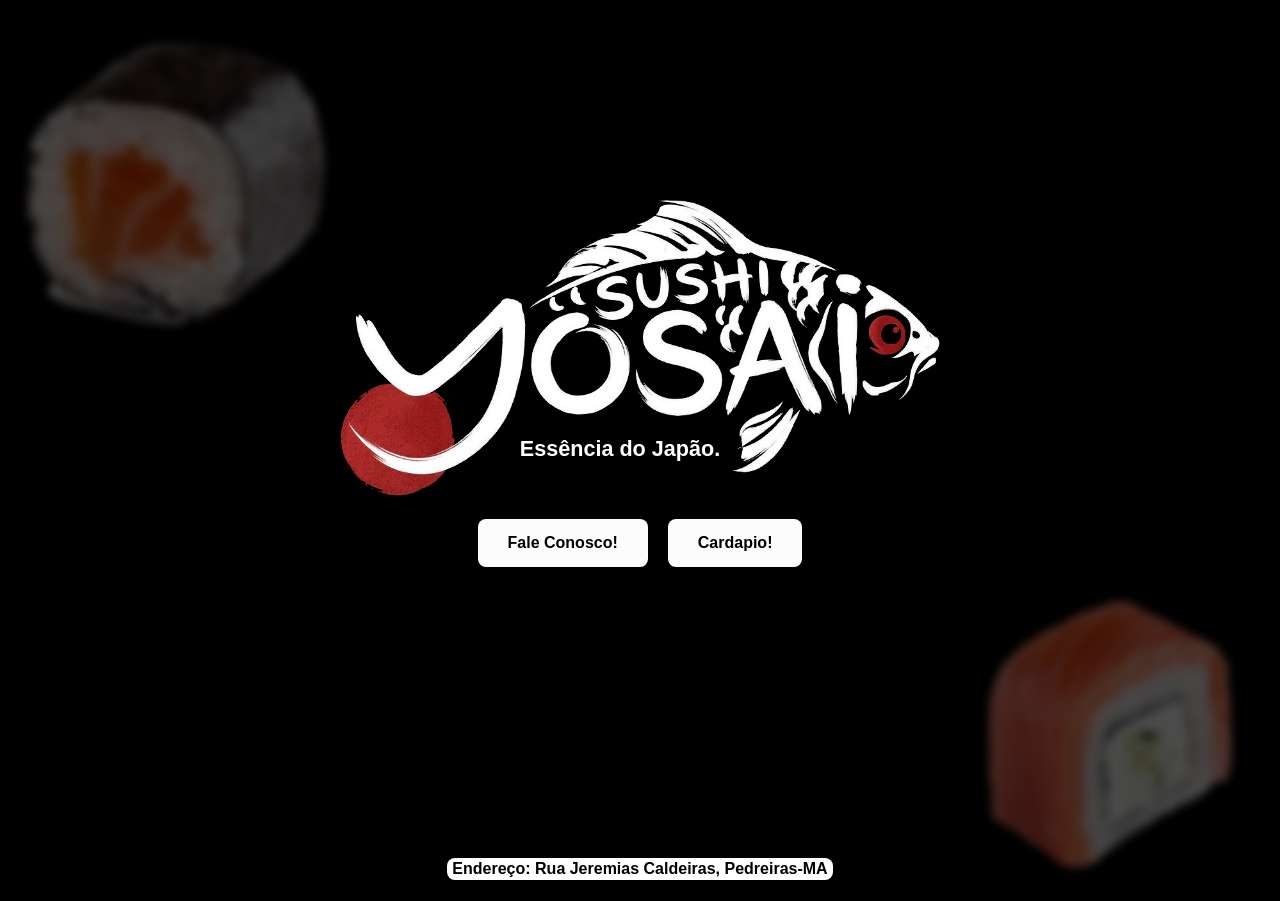
<file: index.html>
<!DOCTYPE html>
<html lang="pt-br">
<head>
    <meta charset="UTF-8">
    <meta name="viewport" content="width=device-width, initial-scale=1.0">
    <title>Yosai Sushi</title>
</head>
    <link href="estilos/style.css" rel="stylesheet" />
    <link rel="preconnect" href="https://fonts.googleapis.com">
<body>
<div class="container-home">
    <img class="logo-Yosai" src="imagens/Logo-Yosai-Sushi-Detalhe-Vermelho-Sem-Fundo.png" alt="Logo Yosai Sushi">
    <h1 class="titulo-embaixo-logo">Essência do Japão.<h1> <!--Sub Título da pagina-->

    <div class="area-acoes">
        <div class="botoes">
    <a href="https://api.whatsapp.com/send?phone=5599981213196&text=Ol%C3%A1%2C%20gostaria%20de%20fazer%20um%20pedido!" class="botao">Fale Conosco!</a>
    <a href="cardapio.html" class="botao">Cardapio!</a>
        </div>
    </div>
    <img class="sushi-background1" src="imagens/sushi-background-1.png" alt="">
    <img class="sushi-background2" src="imagens/sushi-background-2.png" alt="">

    <!--Rodape da pagina-->
    <dialog id="mapa"><iframe src="https://www.google.com/maps/embed?pb=!1m18!1m12!1m3!1d994.2833382949955!2d-44.60004444053081!3d-4.57004919257672!2m3!1f0!2f0!3f0!3m2!1i1024!2i768!4f13.1!3m3!1m2!1s0x78a27631acf9f63%3A0x79e00fd17cfb3590!2sR.%20Jeremias%20Caldeiras%2C%20Pedreiras%20-%20MA%2C%2065725-000!5e0!3m2!1spt-BR!2sbr!4v1794612752862!5m2!1spt-BR!2sbr" loading="lazy" referrerpolicy="no-referrer-when-downgrade" width="450" height="300"> </iframe> <button class="botao-mapa-fechar" id="fecharMapa">Fechar</button></dialog><button class="botao-rodape" id="abrirMapa">Endereço: Rua Jeremias Caldeiras, Pedreiras-MA</button>
</div>
<script src="script.js"></script>
</body>
</html>
</file>
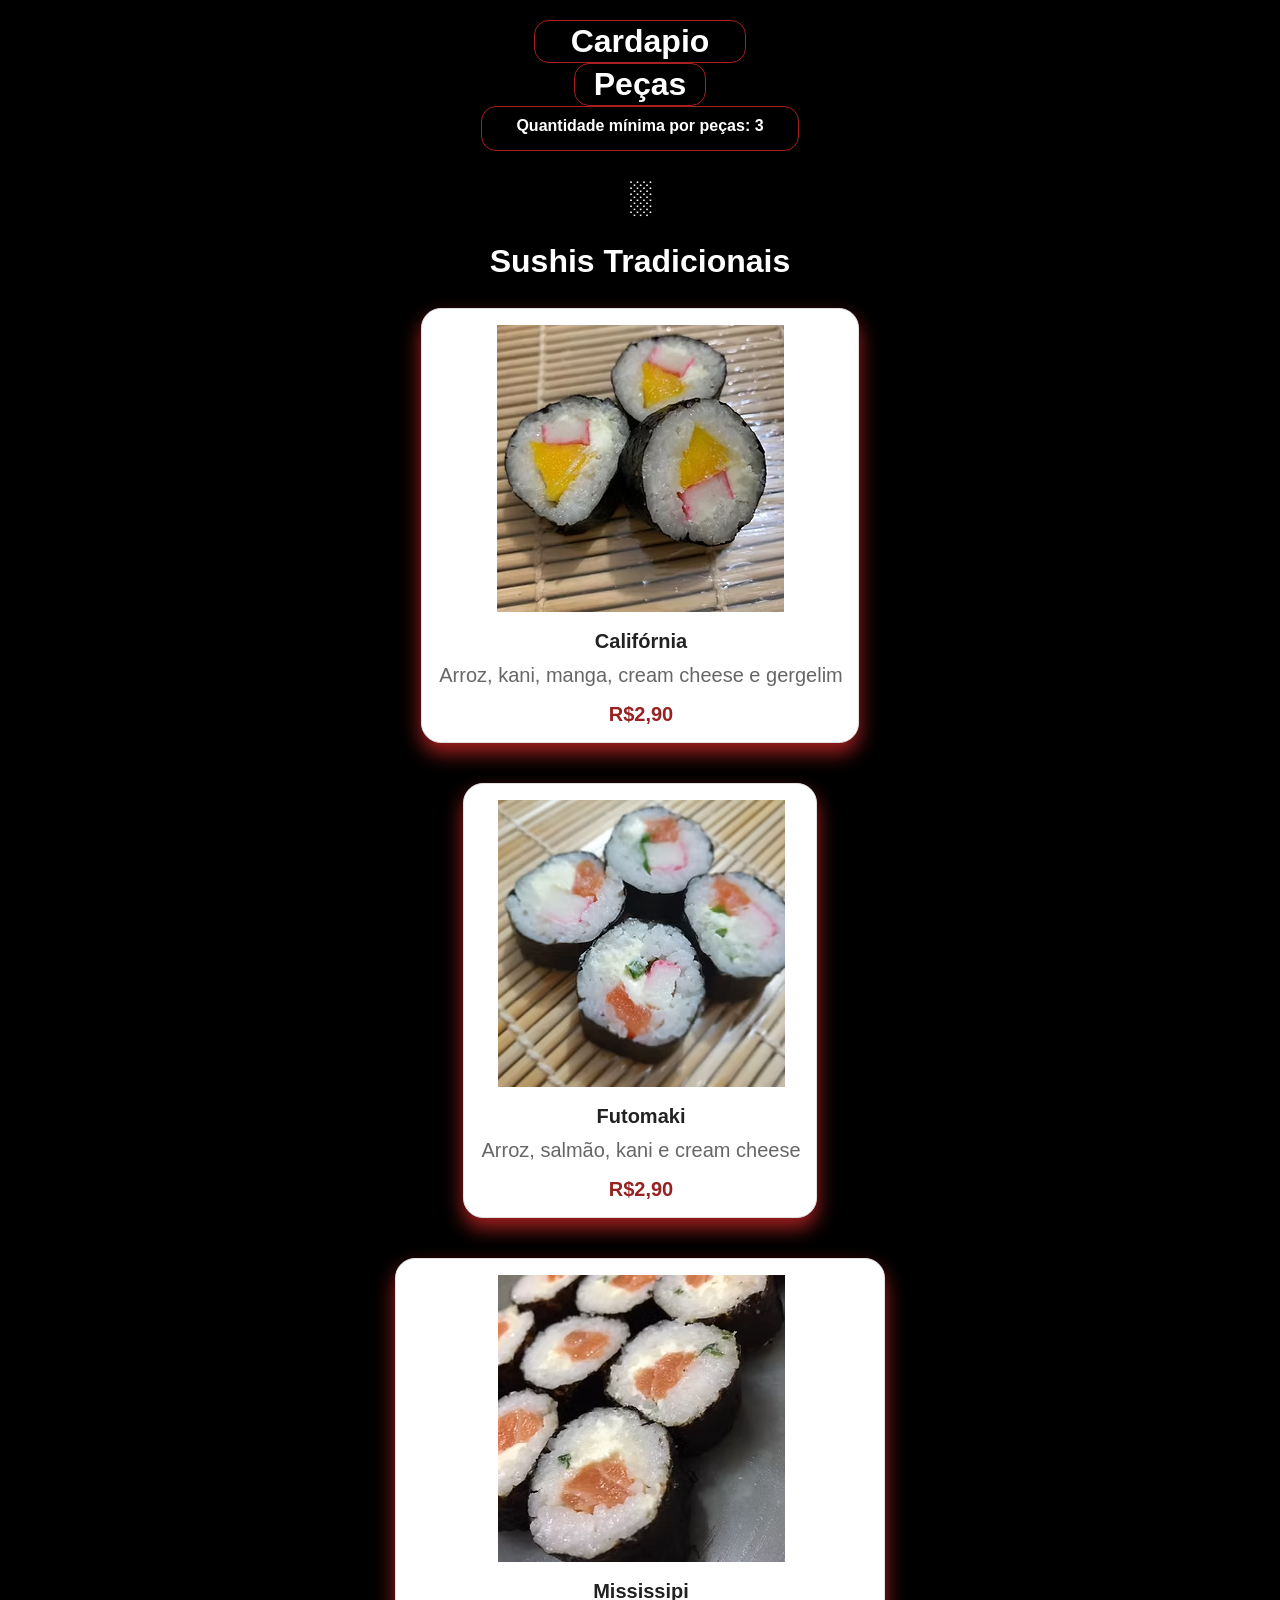
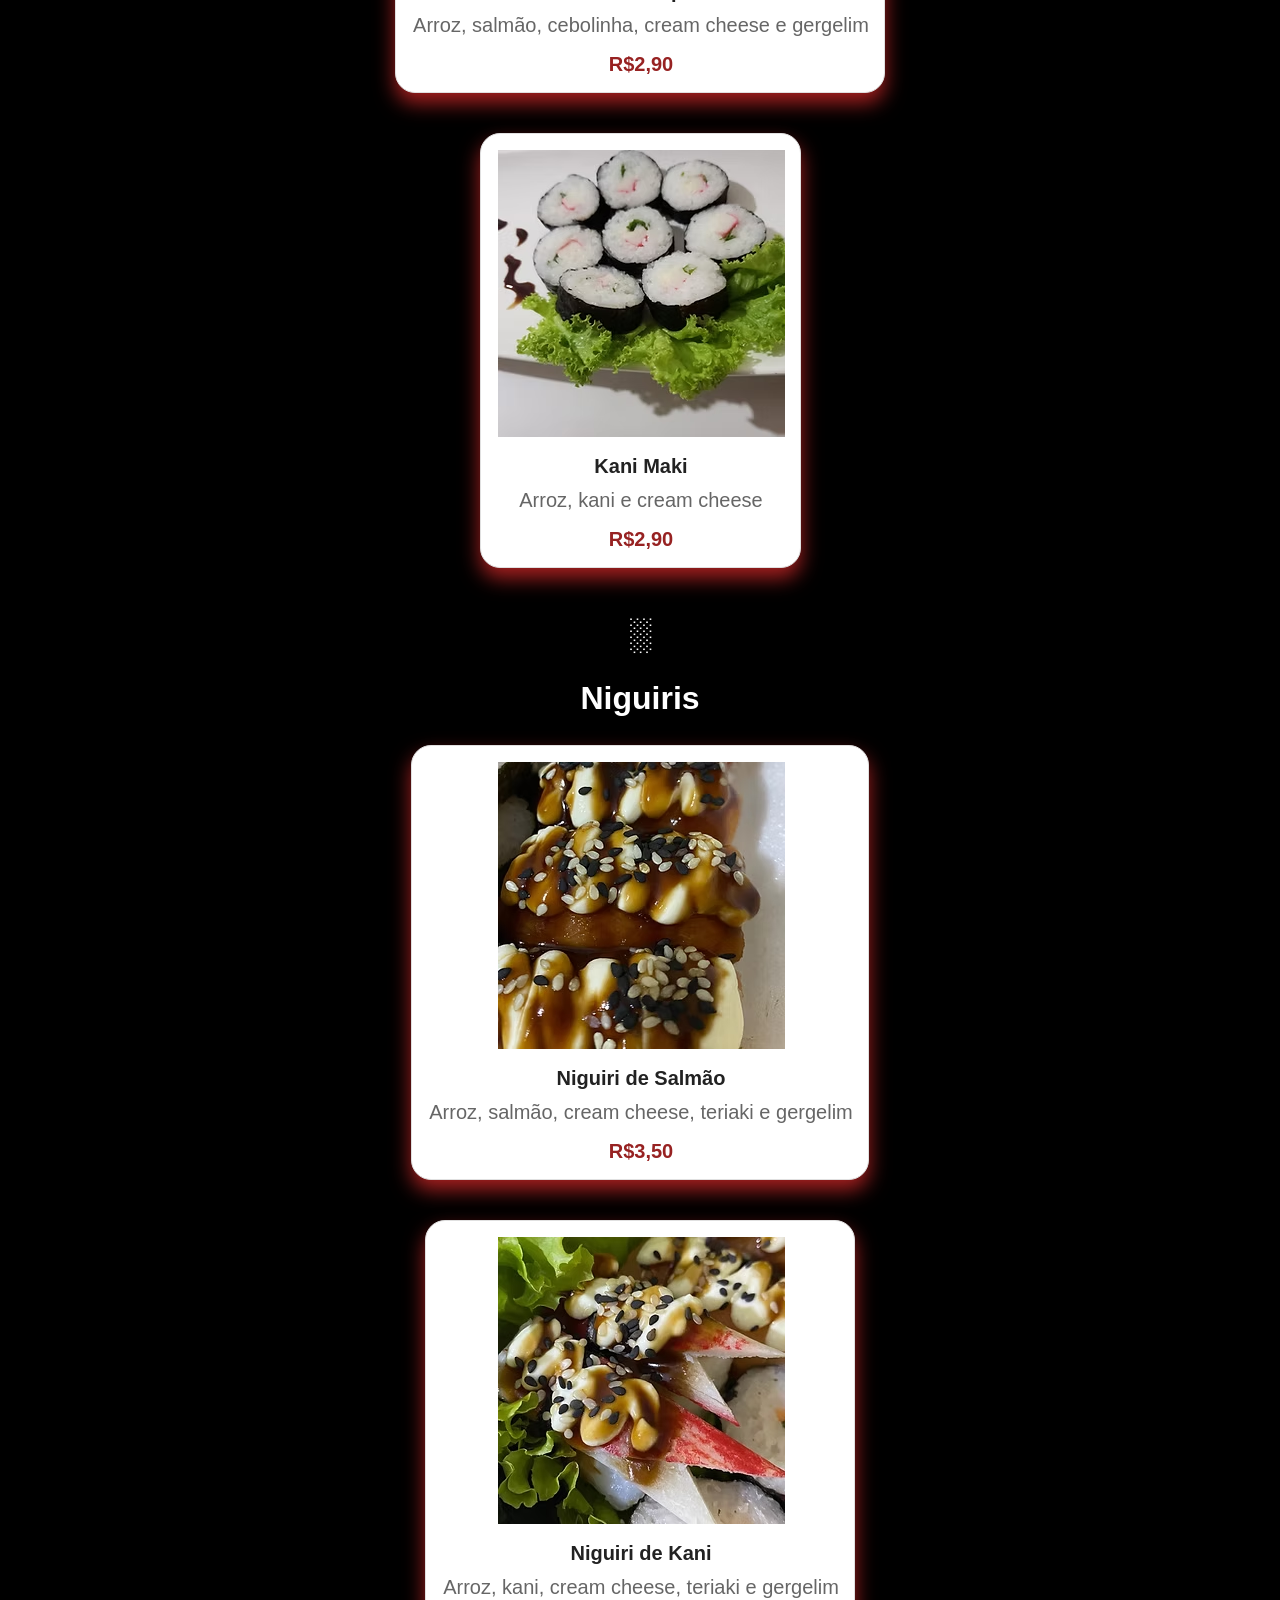
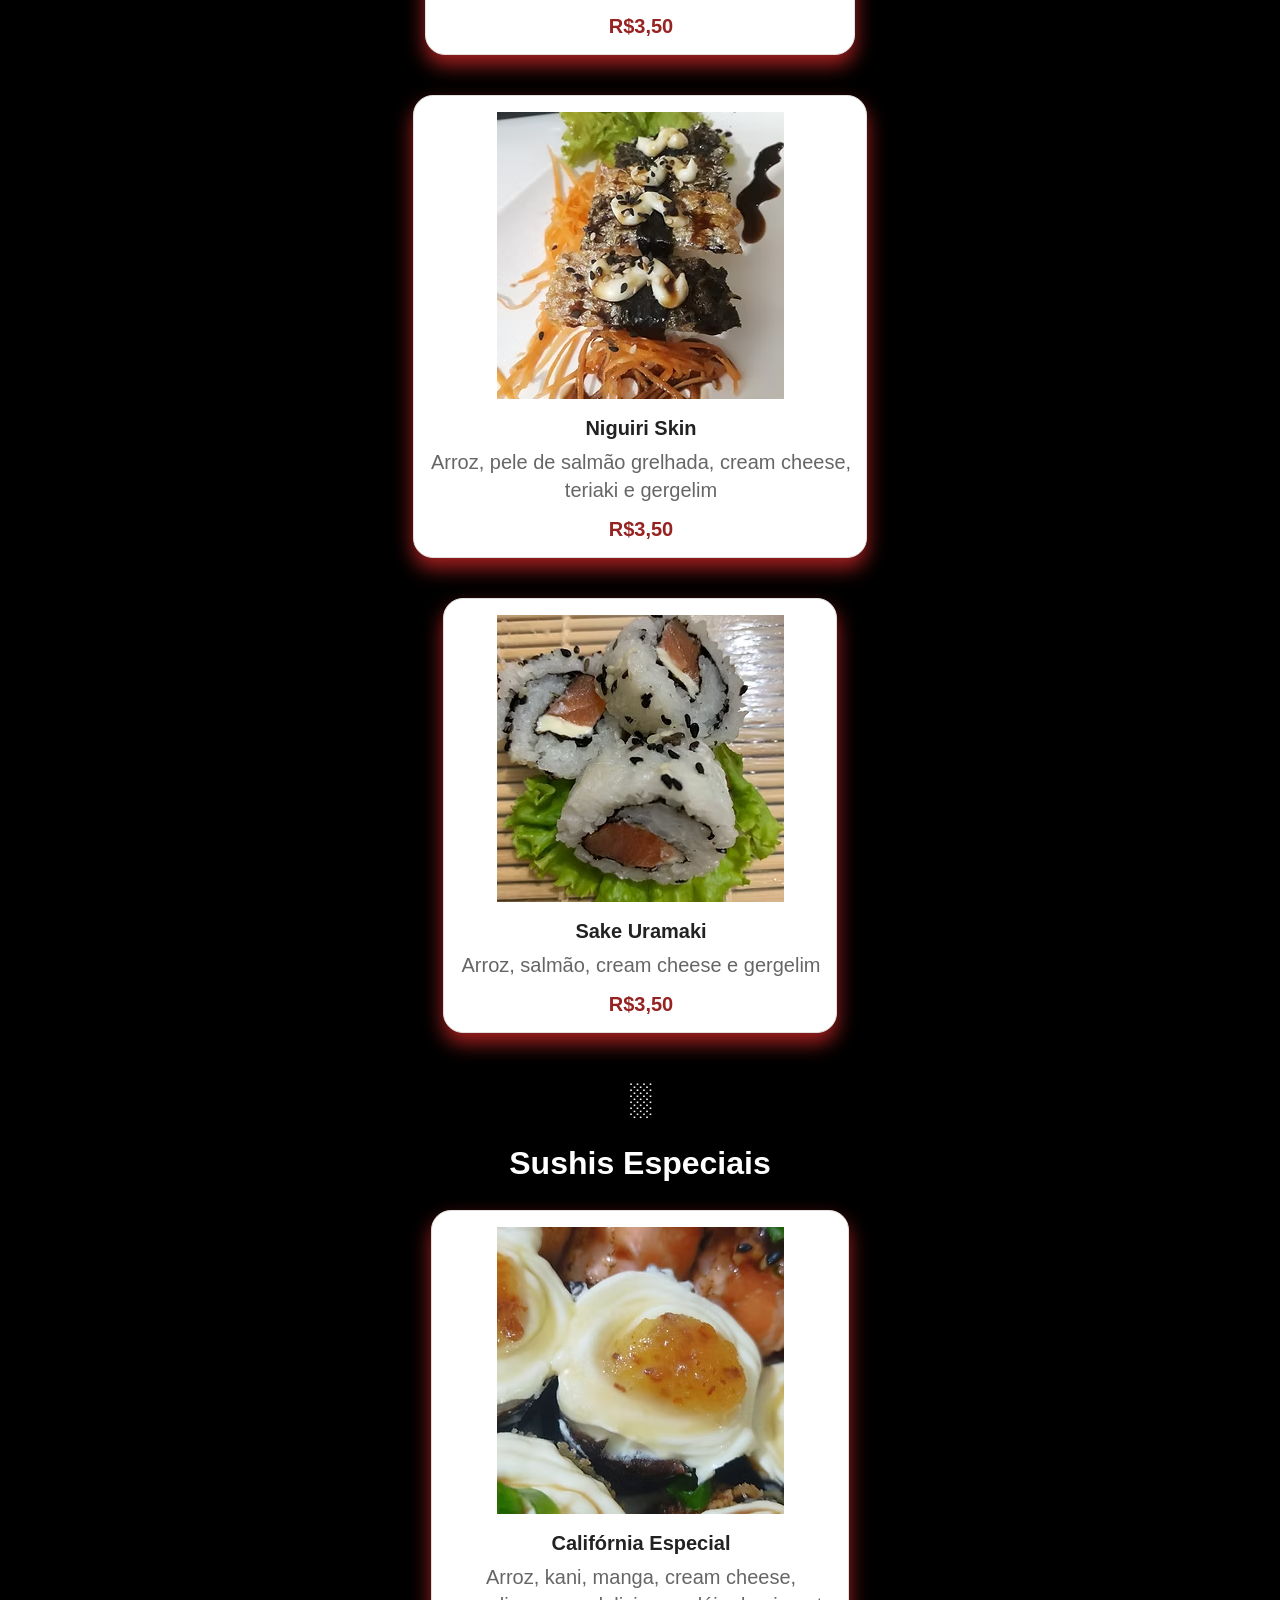
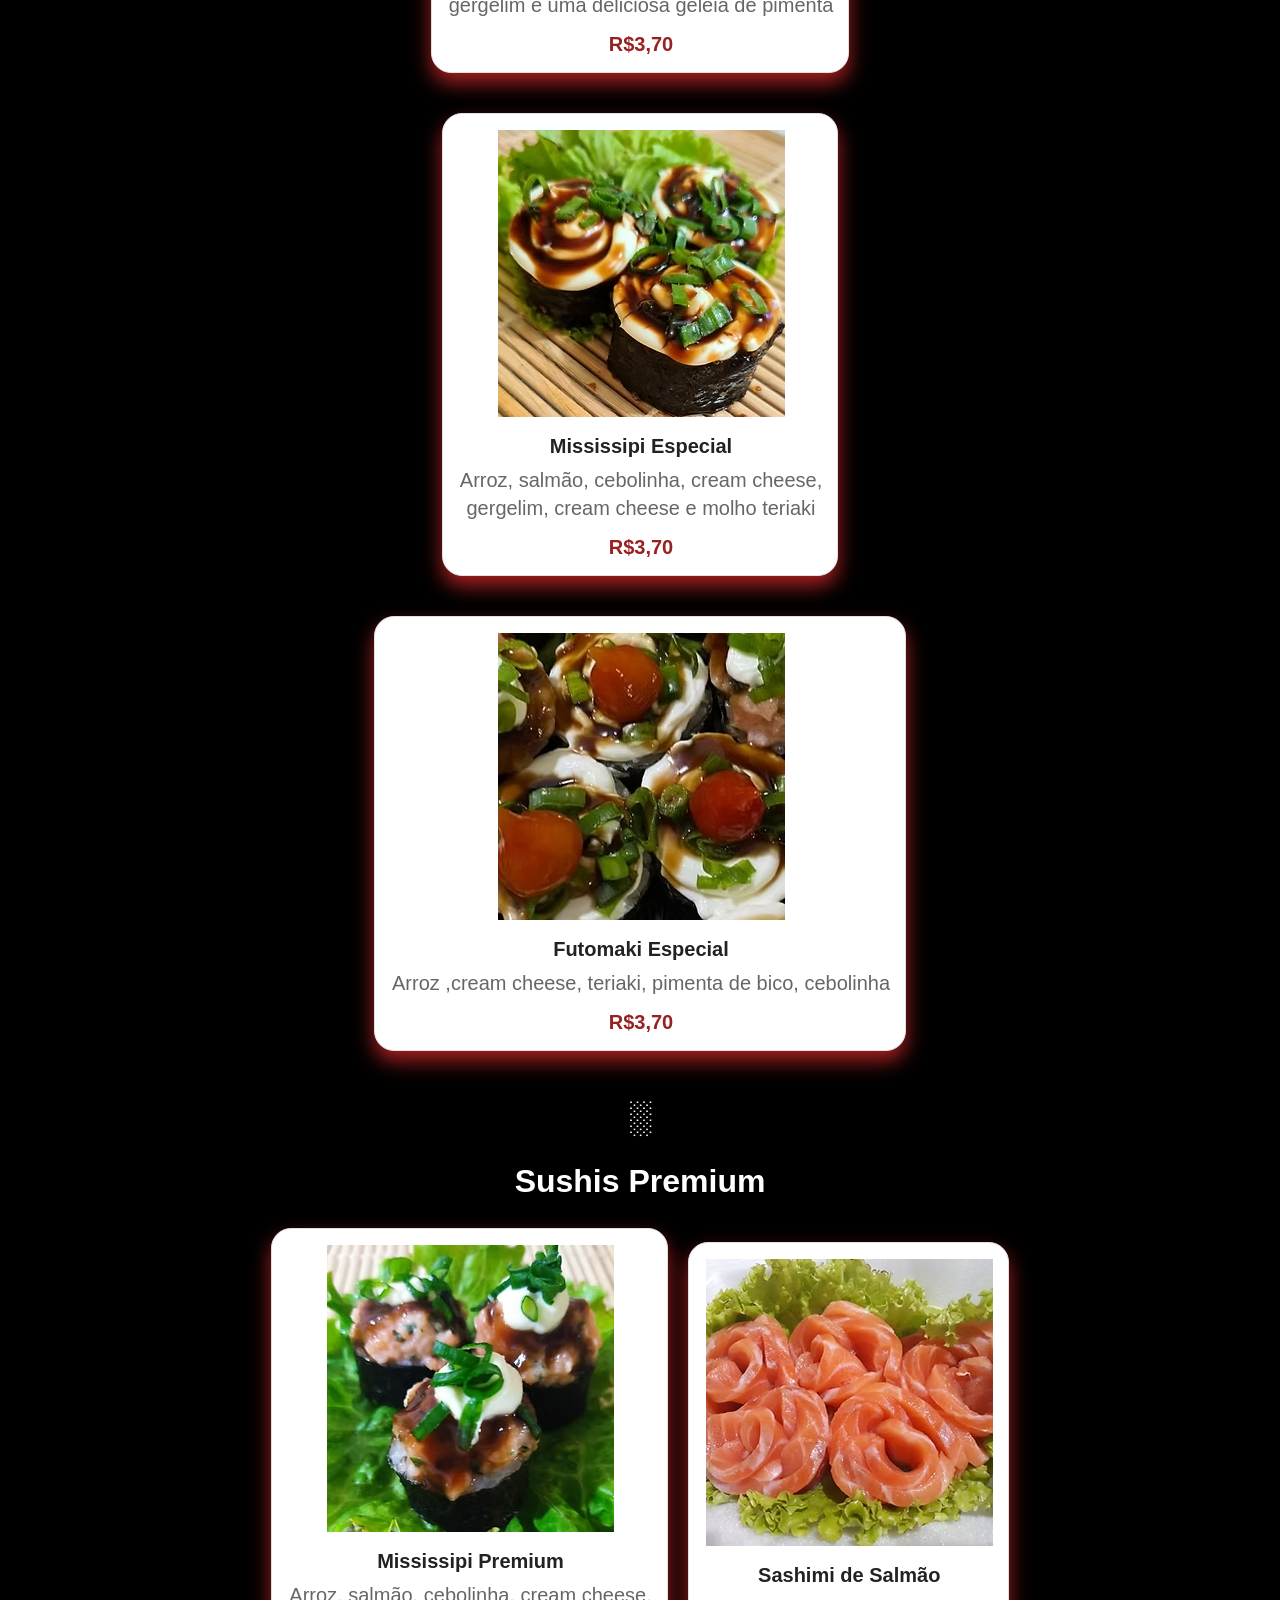
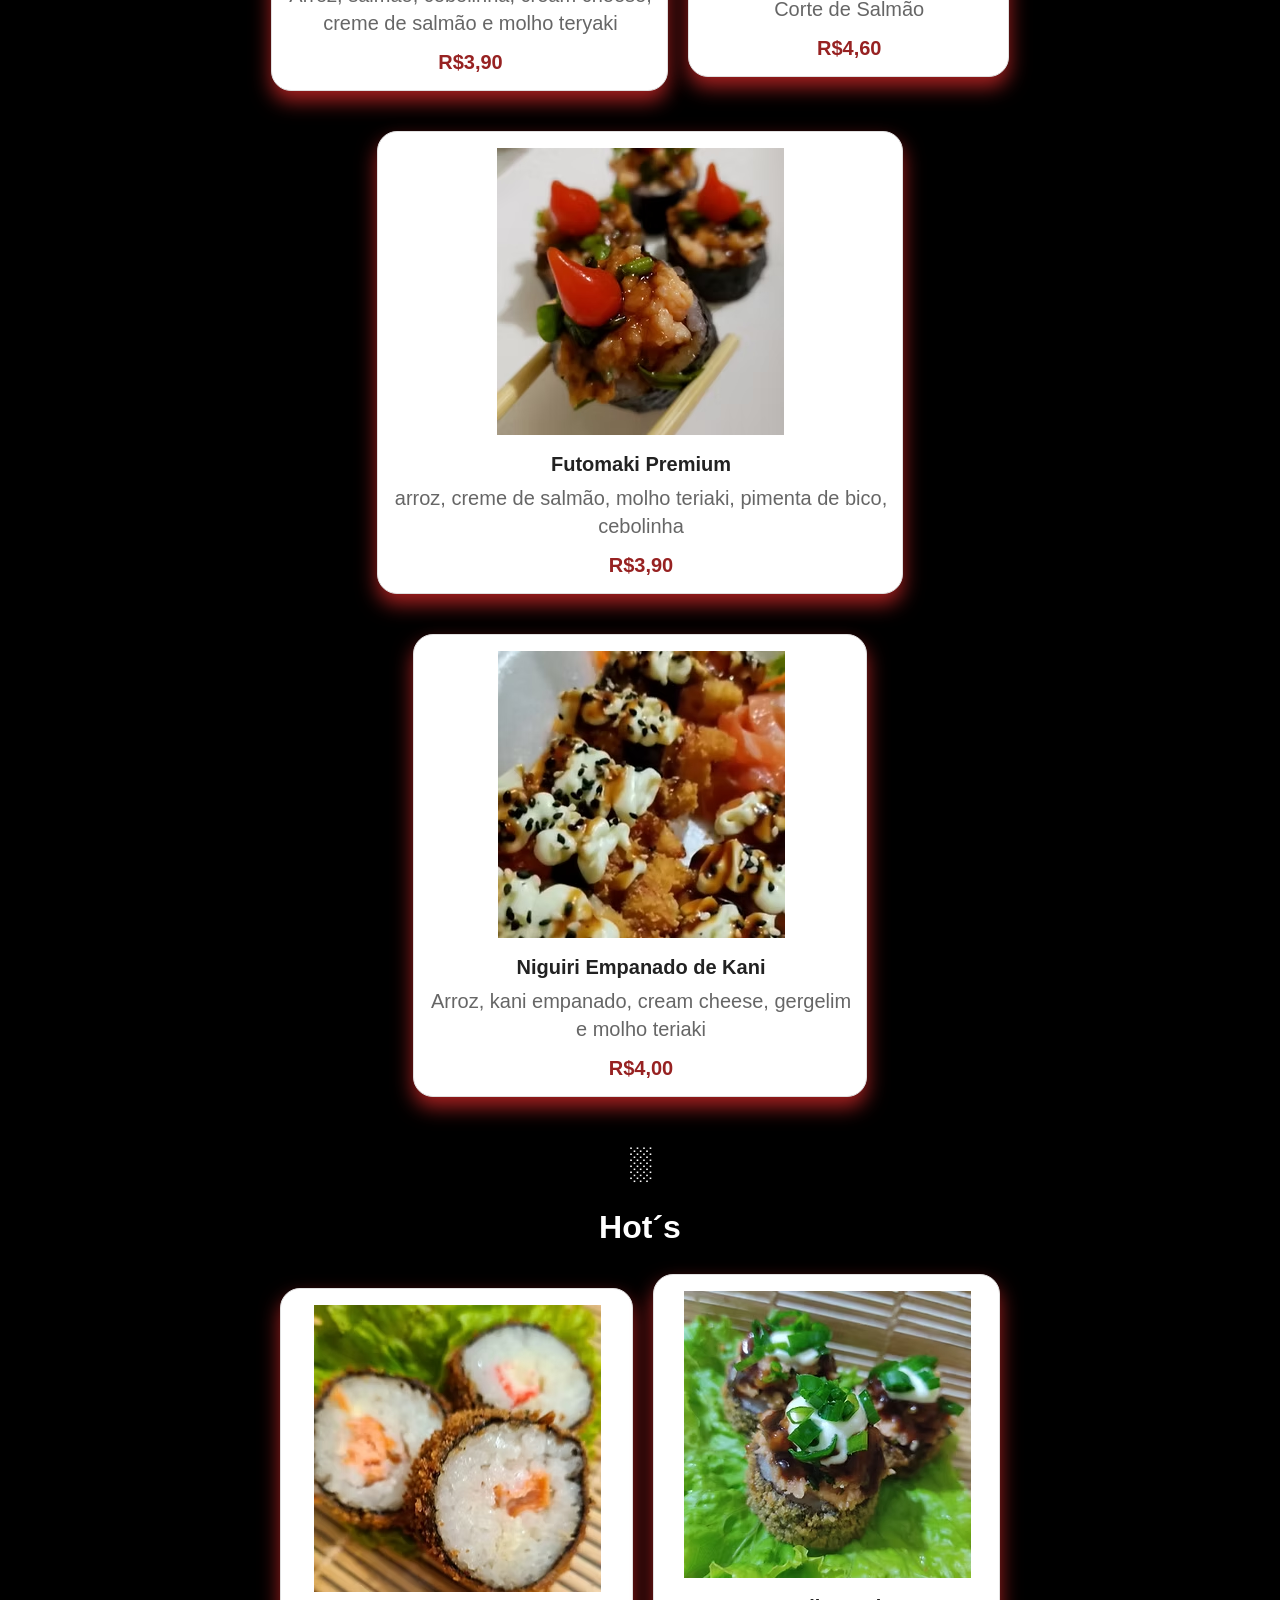
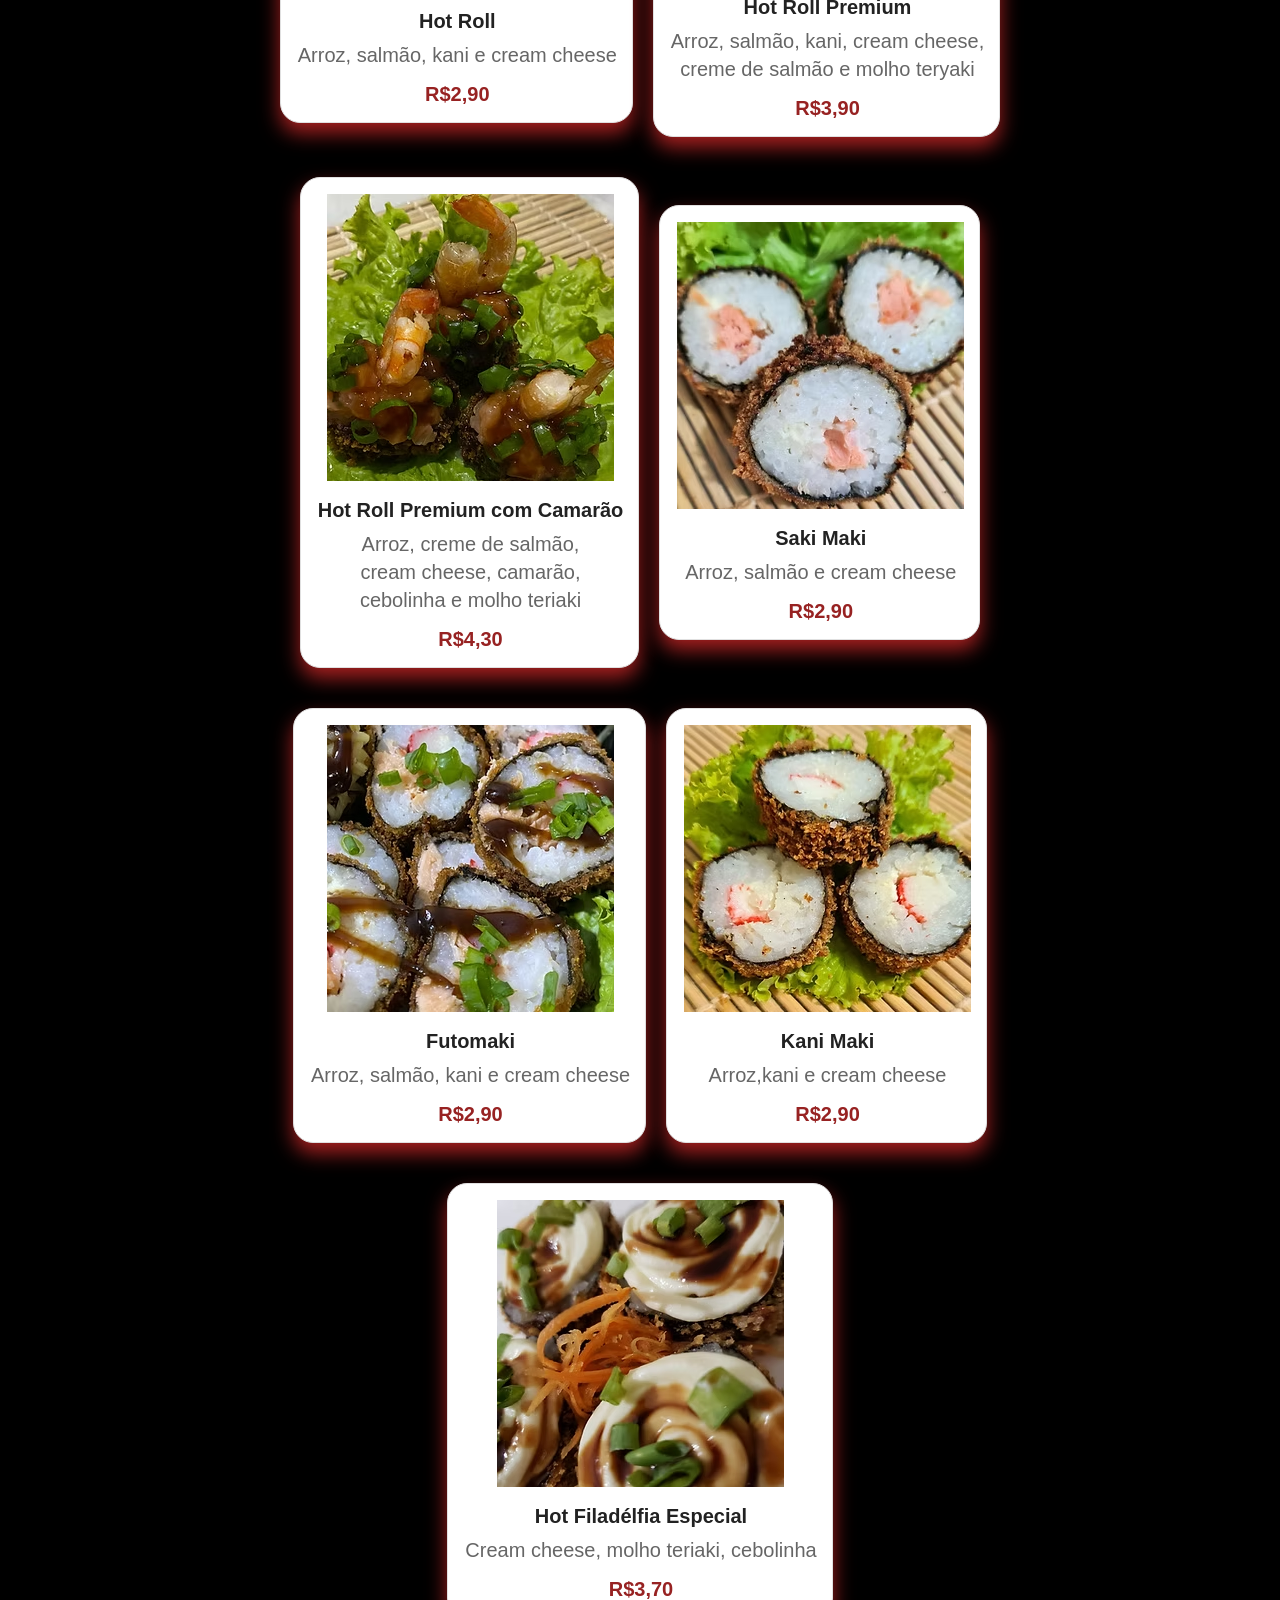
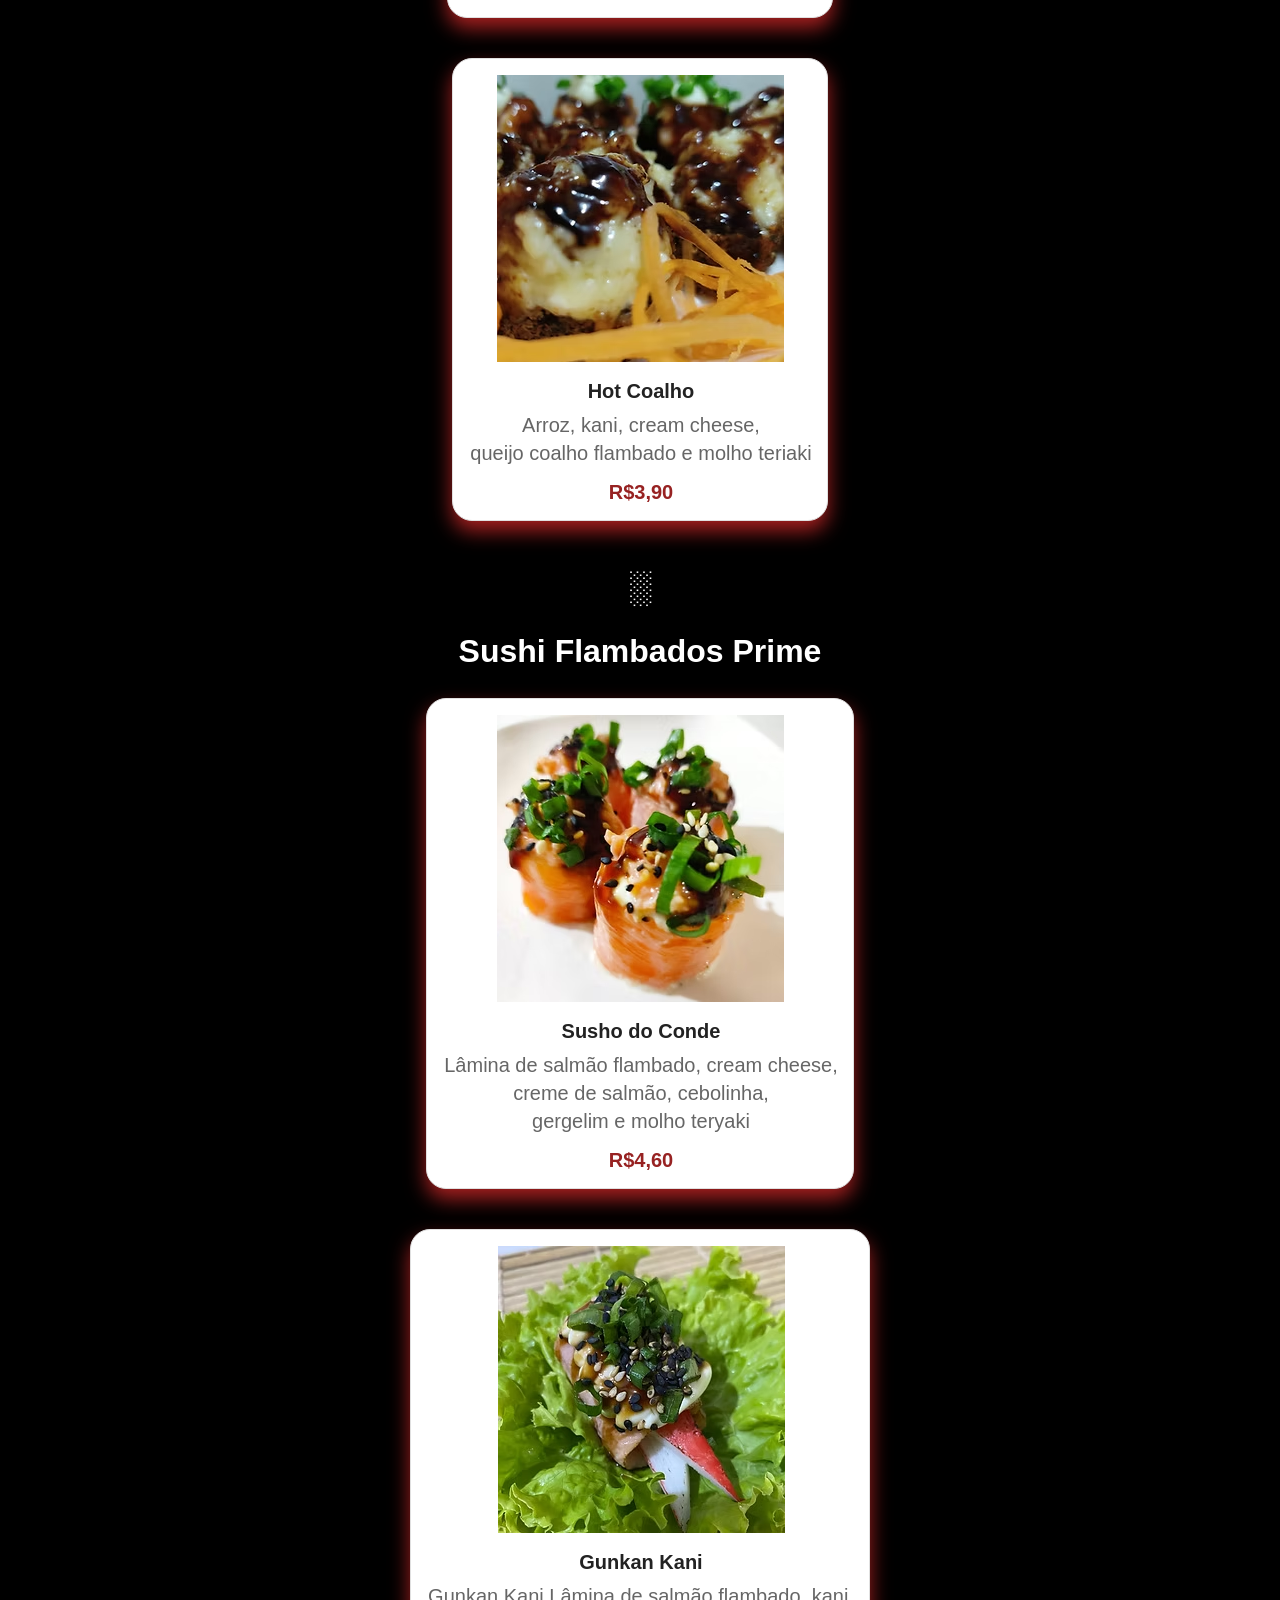
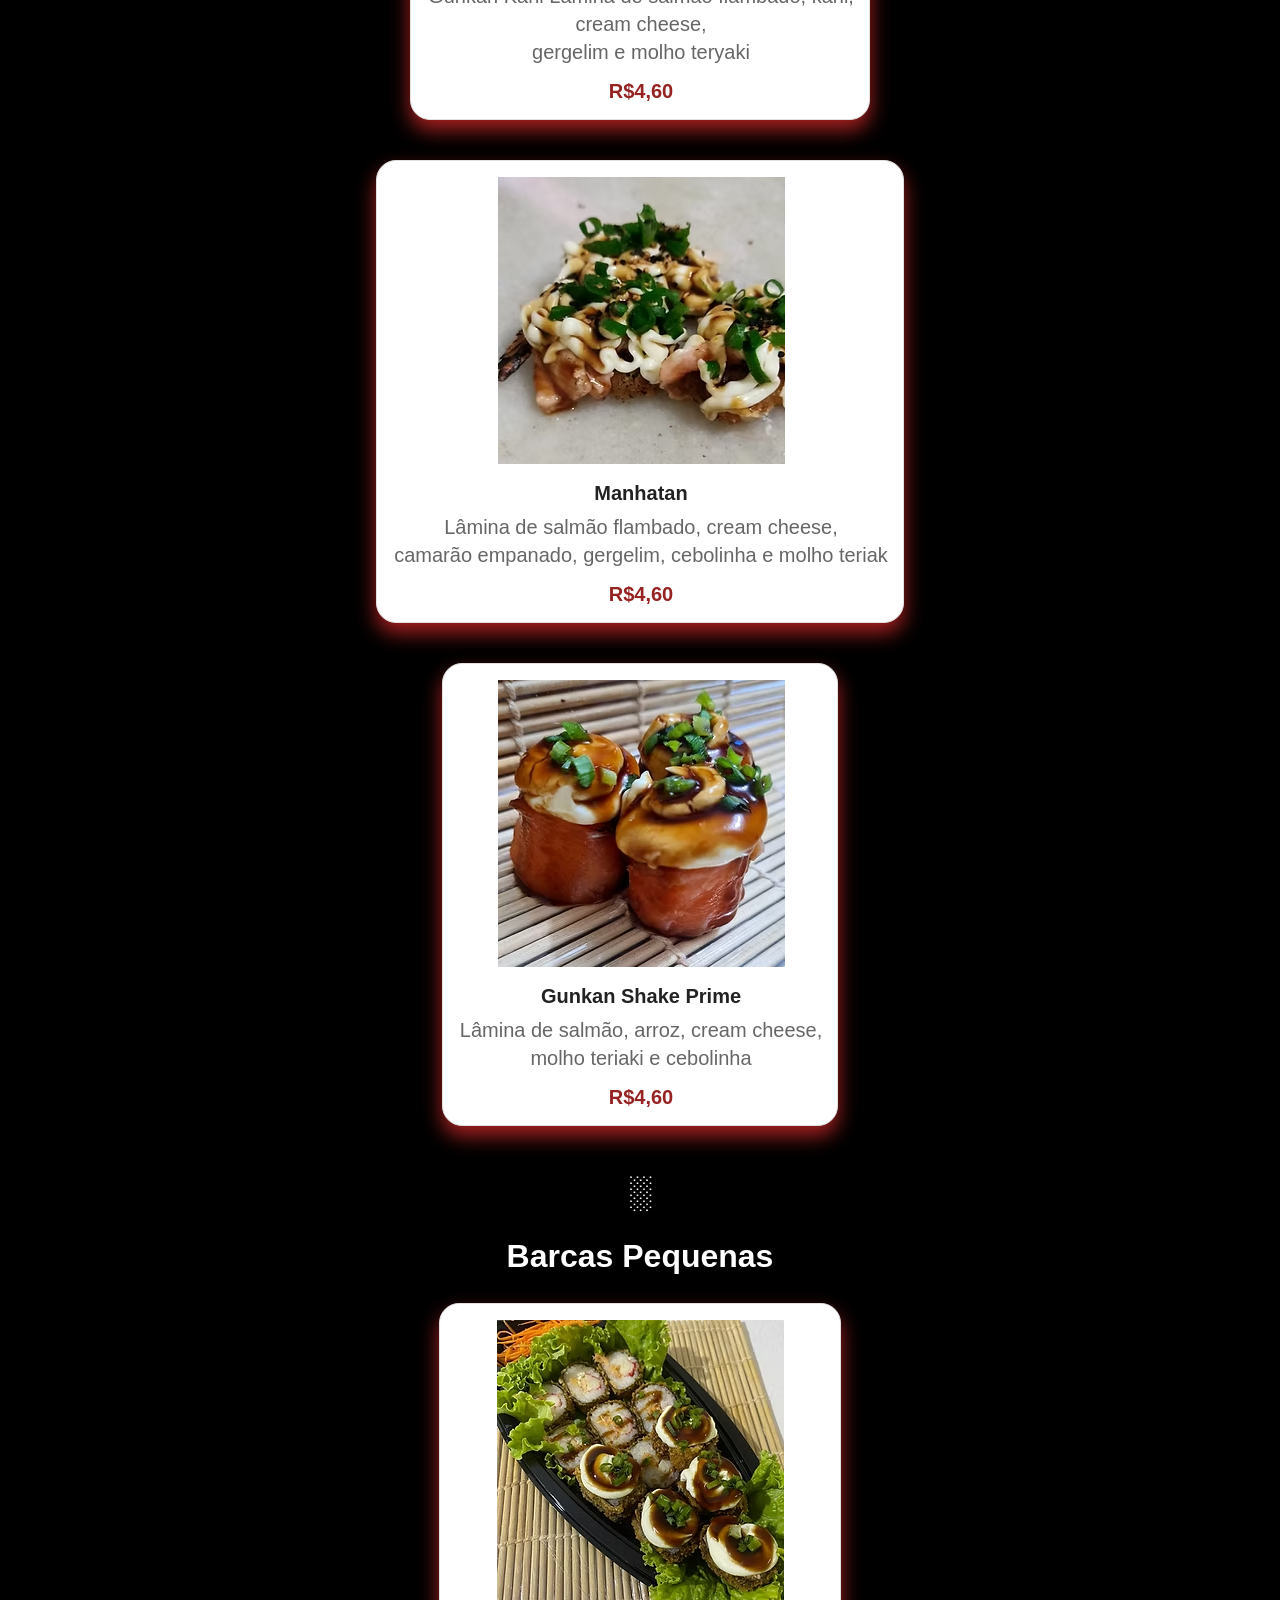
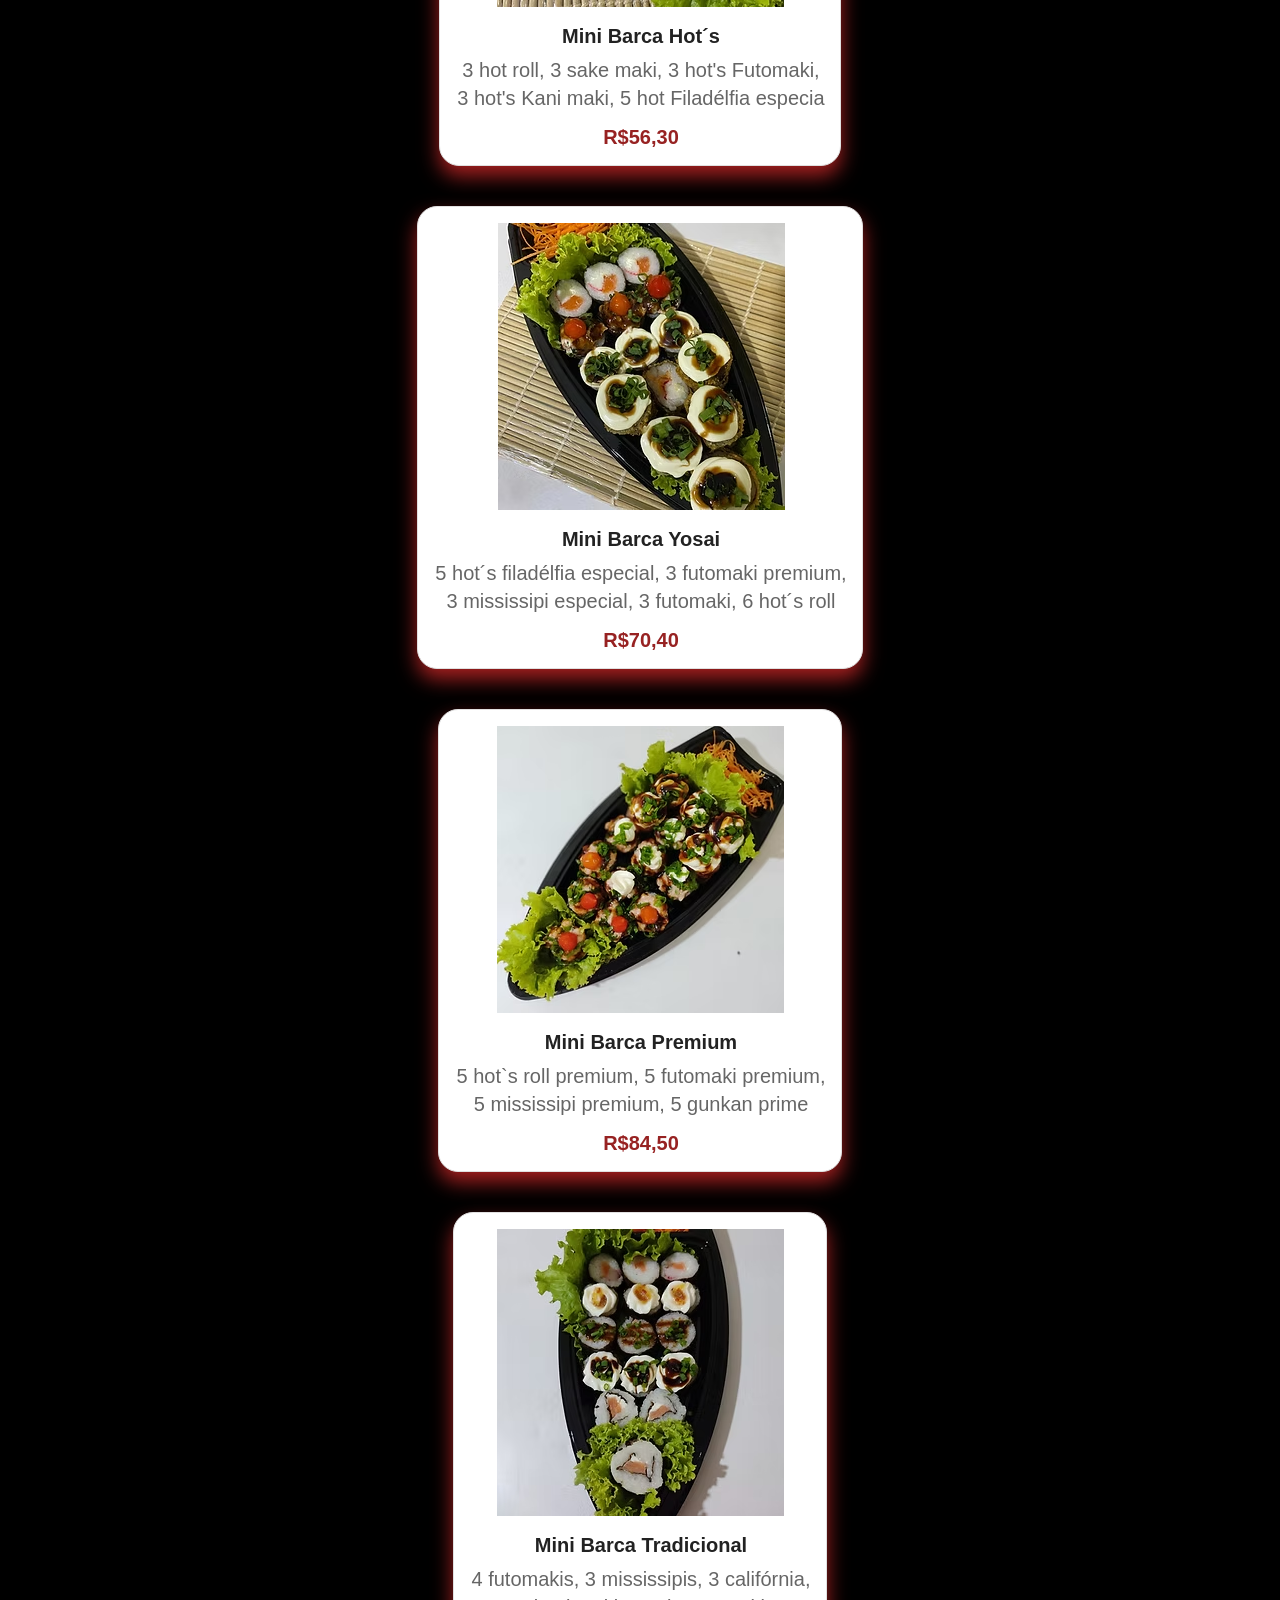
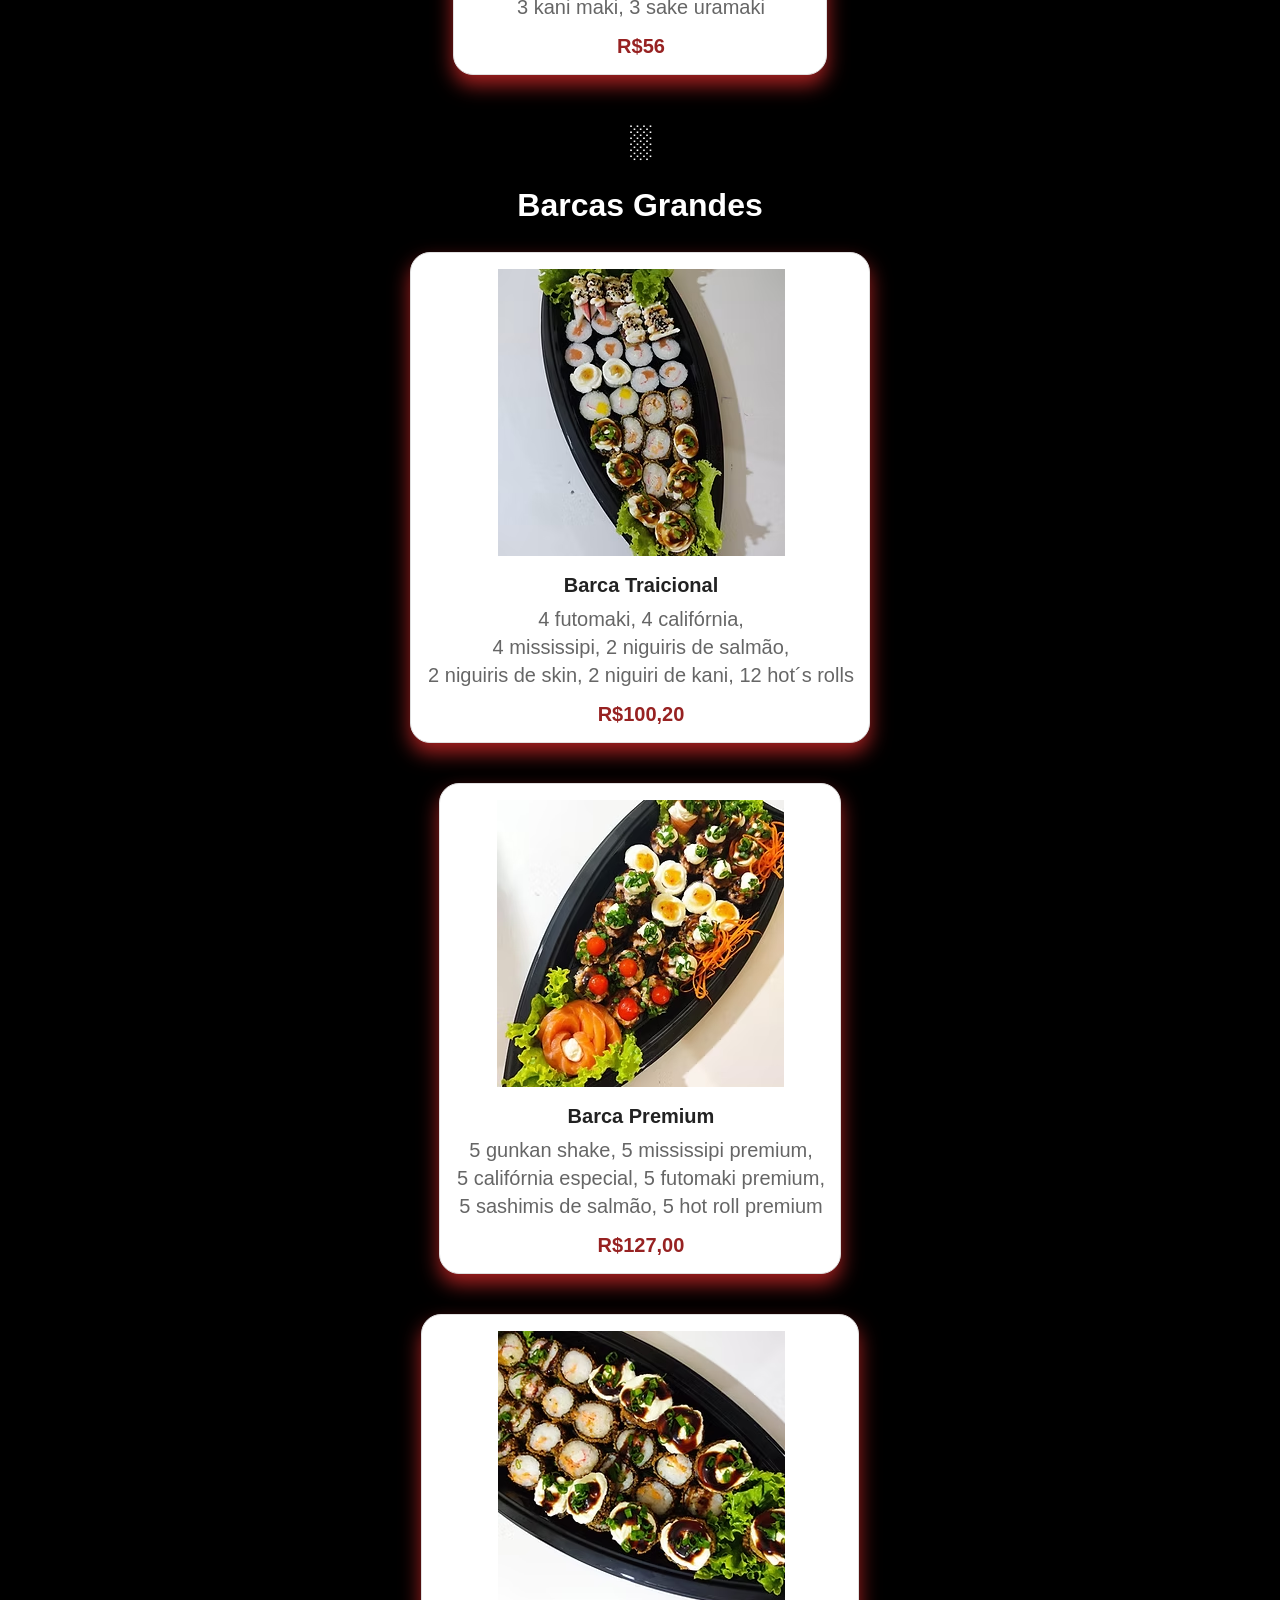
<file: cardapio.html>
<!DOCTYPE html>
<html lang="pt-br">
<head>
    <meta charset="UTF-8">
    <meta name="viewport" content="width=device-width, initial-scale=1.0">
    <title>Cardapio</title>
    <link rel="stylesheet" href="estilos/style.css">
</head>
<body>
    <h1 class="titulo-cardapio"><strong>Cardapio</strong></h1>
    <h2 class="sub-titulo-cardapio"><strong>Peças</strong></h2>
    <h5 class="mini-frase-titulo"><strong>Quantidade mínima por peças: 3</strong></h4>
    <table class="tabela-do-cardapio">
        <!--Sushis Tradicionais-->
        <thead>
        <tr>
            <th>&blk14;</th>
            <th>Sushis Tradicionais</th>
        </tr>
        </thead>
        <tbody>
            <!--Sushi Primeira Peça-->
            <tr class="cartao-pecas">
                <td class="foto-sushi"><img src="imagens/california-sushi.avif" alt="Foto do Sushi Califórnia" class="fotos-sushis-tradicionais"></td>
                <td class="sushi-nome">Califórnia</td>
                <td class="sushi-descricao">Arroz, kani, manga, cream cheese e gergelim</td>
                <td class="sushi-preco">R$2,90</td>
            </tr>
            <!--Sushi Segunda Peça-->
            <tr class="cartao-pecas">
                <td class="foto-sushi"><img src="imagens/futomaki-sushi.avif" alt="Foto do Sushi Futomaki"></td>
                <td class="sushi-nome">Futomaki</td>
                <td class="sushi-descricao">Arroz, salmão, kani e cream cheese</td>
                <td class="sushi-preco">R$2,90</td>
            </tr>
            <!--Sushi Terceira Peça-->
            <tr class="cartao-pecas">
                <td class="foto-sushi"><img src="imagens/mississipi-sushi.avif" alt="Foto do Sushi Mississipi"></td>
                <td class="sushi-nome">Mississipi</td>
                <td class="sushi-descricao">Arroz, salmão, cebolinha, cream cheese e gergelim</td>
                <td class="sushi-preco">R$2,90</td>
            </tr>
            <!--Sushi Quarta Peça-->
            <tr class="cartao-pecas">
                <td class="foto-sushi"><img src="imagens/kani-maki-sushi.avif" alt="Foto do Sushi Kani Maki"></td>
                <td class="sushi-nome">Kani Maki</td>
                <td class="sushi-descricao">Arroz, kani e cream cheese</td>
                <td class="sushi-preco">R$2,90</td>
            </tr>
        </tbody>
        <!--Sushi Niguiris--> 
        <thead>
            <tr>
                <th>&blk14;</th>
                <th>Niguiris</th>
            </tr>
        </thead>
        <tbody>
            <!--Niguiri Primeira Peça-->
            <tr class="cartao-pecas">
                <td class="foto-sushi"><img src="imagens/niguiri-de-salmao.avif" alt="Foto do Niguiri de Salmão"></td>
                <td class="sushi-nome">Niguiri de Salmão</td>
                <td class="sushi-descricao">Arroz, salmão, cream cheese, teriaki e gergelim</td>
                <td class="sushi-preco">R$3,50</td>
            </tr>
            <!--Niguiri Segunda Peça-->
            <tr class="cartao-pecas">
                <td class="foto-sushi"><img src="imagens/niguiri-de-kani.avif" alt="Foto do Niguiri de Kani"></td>
                <td class="sushi-nome">Niguiri de Kani</td>
                <td class="sushi-descricao">Arroz, kani, cream cheese, teriaki e gergelim</td>
                <td class="sushi-preco">R$3,50</td>
            </tr>
            <!--Niguiri Terceira Peça-->
            <tr class="cartao-pecas">
                <td class="foto-sushi"><img src="imagens/niguiri-skin.avif" alt="Foto do Niguri Skin"></td>
                <td class="sushi-nome">Niguiri Skin</td>
                <td class="sushi-descricao">Arroz, pele de salmão grelhada, cream cheese,
                    <br> teriaki e gergelim</td>
                <td class="sushi-preco">R$3,50</td>
            </tr>
            <!--Niguiri Quarta Peça-->
            <tr class="cartao-pecas">
                <td class="foto-sushi"><img src="imagens/sake-urumaki.avif" alt="Foto do Sushi Sake Urumaki"></td>
                <td class="sushi-nome">Sake Uramaki</td>
                <td class="sushi-descricao">Arroz, salmão, cream cheese e gergelim</td>
                <td class="sushi-preco">R$3,50</td>
            </tr>
        </tbody>
        <!--Sushis Especiais-->
        <thead>
            <tr>
                <th>&blk14;</th>
                <th>Sushis Especiais</th>
            </tr>
        </thead>
        <tbody>
            <!--Sushi Especial Primeira Peça-->
            <tr class="cartao-pecas">
            <td class="foto-sushi"><img src="imagens/california-especial.avif" alt="Foto do Sushi California Especial"></td>
            <td class="sushi-nome">Califórnia Especial </td>
            <td class="sushi-descricao">Arroz, kani, manga, cream cheese, <br>
                gergelim e uma deliciosa geléia de pimenta</td>
            <td class="sushi-preco">R$3,70</td>
            </tr>
            <!--Sushi Especial Segunda Peça-->
            <tr class="cartao-pecas">
                <td class="foto-sushi"><img src="imagens/mississipi-especial.avif" alt="Foto do Sushi Mississipi Especial"></td>
                <td class="sushi-nome">Mississipi Especial</td>
                <td class="sushi-descricao">Arroz, salmão, cebolinha, cream cheese,<br>
                     gergelim, cream cheese e molho teriaki</td>
                <td class="sushi-preco">R$3,70</td>
            </tr>
            <!--Sushi Especial Terceira Peça-->
            <tr class="cartao-pecas">
                <td class="foto-sushi"><img src="imagens/futomaki-especial.avif" alt="Foto do Sushi Futomaki Especial"></td>
                <td class="sushi-nome">Futomaki Especial</td>
                <td class="sushi-descricao">Arroz ,cream cheese, teriaki, pimenta de bico, cebolinha</td>
                <td class="sushi-preco">R$3,70</td>
            </tr>
        </tbody>
        <!--Sushis Premium-->
        <thead>
            <tr>
                <th>&blk14;</th>
                <th>Sushis Premium</th>
            </tr>
        </thead>
        <tbody>
            <!--Primeira Peça Premium-->
            <tr class="cartao-pecas">
                <td class="foto-sushi"><img src="imagens/mississipi-premium.avif" alt="Foto do Sushi Mississipi Premium"></td>
                <td class="sushi-nome">Mississipi Premium</td>
                <td class="sushi-descricao">Arroz, salmão, cebolinha, cream cheese,<br>
                     creme de salmão e molho teryaki</td>
                <td class="sushi-preco">R$3,90</td>
            </tr>
            <!--Segunda Peça Premium-->
            <tr class="cartao-pecas">
                <td class="foto-sushi"><img src="imagens/sashimi-de-salmao.avif" alt="Foto do Sashimi de Salmao"></td>
                <td class="sushi-nome">Sashimi de Salmão</td>
                <td class="sushi-descricao">Corte de Salmão</td>
                <td class="sushi-preco">R$4,60</td>
            </tr>
            <!--Terceira Peça Premium-->
            <tr class="cartao-pecas">
                <td class="foto-sushi"><img src="imagens/futomaki-premium.avif" alt="Foto do Futomaki Premium"></td>
                <td class="sushi-nome">Futomaki Premium</td>
                <td class="sushi-descricao">arroz, creme de salmão, molho teriaki, pimenta de bico,<br>
                     cebolinha</td>
                <td class="sushi-preco">R$3,90</td>
            </tr>
            <!--Quarta Peça Premium-->
            <tr class="cartao-pecas">
                <td class="foto-sushi"><img src="imagens/niguiri-empanado-de-kani.avif" alt="Foto do Niguiri Empanado de Kani"></td>
                <td class="sushi-nome">Niguiri Empanado de Kani</td>
                <td class="sushi-descricao">Arroz, kani empanado, cream cheese, gergelim<br>
                     e molho teriaki</td>
                <td class="sushi-preco">R$4,00</td>
            </tr>
        </tbody>
        <!--Sushis Hot´s-->
        <thead>
            <tr>
            <th>&blk14;</th>
            <th>Hot´s</th>
            </tr>
        </thead>
        <tbody>
            <!--Primeira Peça Hot-->
            <tr class="cartao-pecas">
            <td class="foto-sushi"><img src="imagens/hot-roll.avif" alt="Foto do Sushi Hot Roll"></td>
            <td class="sushi-nome">Hot Roll</td>
            <td class="sushi-descricao">Arroz, salmão, kani e cream cheese</td>
            <td class="sushi-preco">R$2,90</td>
            </tr>
            <!--Segunda Peça Hot-->
            <tr class="cartao-pecas">
                <td class="foto-sushi"><img src="imagens/hot-roll-premium.avif" alt="Foto do Sushi Hot Roll Premium"></td>
                <td class="sushi-nome">Hot Roll Premium</td>
                <td class="sushi-descricao">Arroz, salmão, kani, cream cheese, <br>
                    creme de salmão e molho teryaki</td>
                <td class="sushi-preco">R$3,90</td>
            </tr>
            <!--Terceira Peça Hot-->
            <tr class="cartao-pecas">
                <td class="foto-sushi"><img src="imagens/hot-roll-premium-com-camarao.avif" alt="Foto do Sushi Hot Roll Premium com Camarao"></td>
                <td class="sushi-nome">Hot Roll Premium com Camarão</td>
                <td class="sushi-descricao">Arroz, creme de salmão,<br>
                     cream cheese, camarão,<br>
                     cebolinha e molho teriaki</td>
                <td class="sushi-preco">R$4,30</td>
            </tr>
            <!--Quarta Peça Hot-->
            <tr class="cartao-pecas">
                <td class="foto-sushi"><img src="imagens/saiki-maki-hot.avif" alt="Foto do Sushi Saki Maki Hot"></td>
                <td class="sushi-nome">Saki Maki</td>
                <td class="sushi-descricao">Arroz, salmão e cream cheese</td>
                <td class="sushi-preco">R$2,90</td>
            </tr>
            <!--Quinta Peça Hot-->
            <tr class="cartao-pecas">
                <td class="foto-sushi"><img src="imagens/futomaki-hot.avif" alt="Foto do Futomaki Hot"></td>
                <td class="sushi-nome">Futomaki</td>
                <td class="sushi-descricao">Arroz, salmão, kani e cream cheese</td>
                <td class="sushi-preco">R$2,90</td>
            </tr>
            <!--Sexta Peça Hot-->
            <tr class="cartao-pecas">
                <td class="foto-sushi"><img src="imagens/kani-maki-hot.avif" alt="Foto do Sushi Kani Maki Hot"></td>
                <td class="sushi-nome">Kani Maki</td>
                <td class="sushi-descricao">Arroz,kani e cream cheese</td>
                <td class="sushi-preco">R$2,90</td>
            </tr>
            <!--Setima Peça Hot-->
            <tr class="cartao-pecas">
                <td class="foto-sushi"><img src="imagens/filadelfia-especial-hot.avif" alt="Foto do Sushi Hot Filadelfia Especial"></td>
                <td class="sushi-nome">Hot Filadélfia Especial</td>
                <td class="sushi-descricao">Cream cheese, molho teriaki, cebolinha</td>
                <td class="sushi-preco">R$3,70</td>
            </tr>
            <!--Oitava Peça Hot-->
            <tr class="cartao-pecas">
                <td class="foto-sushi"><img src="imagens/coalho-hot.avif" alt="Foto do Sushi Hot Coalho"></td>
                <td class="sushi-nome">Hot Coalho</td>
                <td class="sushi-descricao">Arroz, kani, cream cheese,<br>
                     queijo coalho flambado e molho teriaki</td>
                <td class="sushi-preco">R$3,90</td>
            </tr>
        </tbody>
        <!--Sushis Flambados Primes-->
        <thead>
            <tr>
                <th>&blk14;</th>
                <th>Sushi Flambados Prime</th>
            </tr>
        </thead>
        <tbody>
            <!--Primeira Peça Flambado-->
            <tr class="cartao-pecas">
                <td class="foto-sushi"><img src="imagens/sushi-do-conde-flambado.avif" alt="Foto do Sushi do Conde Flambado"></td>
                <td class="sushi-nome">Susho do Conde</td>
                <td class="sushi-descricao">Lâmina de salmão flambado, cream cheese,<br> creme de salmão, cebolinha,<br>
                     gergelim e molho teryaki</td>
                <td class="sushi-preco">R$4,60</td>
            </tr>
            <!--Segunda Peça Flambado-->
            <tr class="cartao-pecas">
                <td class="foto-sushi"><img src="imagens/gunkan-kani-flambado.avif" alt="Foto do Sushi Gunkan Kani Flambado"></td>
                <td class="sushi-nome">Gunkan Kani</td>
                <td class="sushi-descricao">Gunkan Kani Lâmina de salmão flambado, kani,<br> cream cheese,<br> gergelim e molho teryaki</td>
                <td class="sushi-preco">R$4,60</td>
            </tr>
            <!--Terceira Peça Flambado-->
            <tr class="cartao-pecas">
                <td class="foto-sushi"><img src="imagens/manhatan-flambado.avif" alt="Foto do Sushi Manhatan Flambado"></td>
                <td class="sushi-nome">Manhatan</td>
                <td class="sushi-descricao">Lâmina de salmão flambado, cream cheese,<br>
                     camarão empanado, gergelim, cebolinha e molho teriak</td>
                <td class="sushi-preco">R$4,60</td>
            </tr>
            <!--Quarta Peça Flambado-->
            <tr class="cartao-pecas">
                <td class="foto-sushi"><img src="imagens/gunkan-shake-prime-flambado.avif" alt="Foto do Sushi Gunkan Shake Prime"></td>
                <td class="sushi-nome">Gunkan Shake Prime</td>
                <td class="sushi-descricao">Lâmina de salmão, arroz, cream cheese,<br>
                     molho teriaki e cebolinha</td>
                <td class="sushi-preco">R$4,60</td>
            </tr>
        </tbody>
        <!--Barcas Pequenas-->
        <thead>
            <tr>
                <th>&blk14;</th>
                <th>Barcas Pequenas</th>
            </tr>
        </thead>
        <tbody>
            <!--Primeira Barca Pequena-->
            <tr class="cartao-pecas">
                <td class="foto-sushi"><img src="imagens/mini-barca-hots.avif" alt="Foto da Mini Barca de Hot´s"></td>
                <td class="sushi-nome">Mini Barca Hot´s</td>
                <td class="sushi-descricao">3 hot roll, 3 sake maki, 3 hot's Futomaki,<br>
                     3 hot's Kani maki, 5 hot Filadélfia especia</td>
                <td class="sushi-preco">R$56,30</td>
            </tr>
            <!--Segunda Barca Pequena-->
            <tr class="cartao-pecas">
                <td class="foto-sushi"><img src="imagens/mini-barca-yosai.avif" alt="Foto Mini Barca Yosai"></td>
                <td class="sushi-nome">Mini Barca Yosai</td>
                <td class="sushi-descricao">5 hot´s filadélfia especial, 3 futomaki premium,<br>
                     3 mississipi especial, 3 futomaki, 6 hot´s roll</td>
                <td class="sushi-preco">R$70,40</td>
            </tr>
            <!--Terceira Barca Pequena-->
            <tr class="cartao-pecas">
                <td class="foto-sushi"><img src="imagens/mini-barca-premium.avif" alt="Foto Mini Barca Yosai"></td>
                <td class="sushi-nome">Mini Barca Premium</td>
                <td class="sushi-descricao">5 hot`s roll premium, 5 futomaki premium,<br>
                     5 mississipi premium, 5 gunkan prime</td>
                <td class="sushi-preco">R$84,50</td>
            </tr>
            <!--Quarta Barca Pequena-->
            <tr class="cartao-pecas">
                <td class="foto-sushi"><img src="imagens/mini-barca-tradicional.avif" alt="Foto Mini Barca Tradicional"></td>
                <td class="sushi-nome">Mini Barca Tradicional</td>
                <td class="sushi-descricao">4 futomakis, 3 mississipis, 3 califórnia,<br>
                     3 kani maki, 3 sake uramaki</td>
                <td class="sushi-preco">R$56</td>
            </tr>
        </tbody>
        <!--Barcas Grandes-->
        <thead>
            <tr>
                <th>&blk14;</th>
                <th>Barcas Grandes</th>
            </tr>
        </thead>
        <tbody>
            <!--Primeira Barca Grande-->
            <tr class="cartao-pecas">
                <td class="foto-sushi"><img src="imagens/barca-tradicional.avif" alt="Foto da Barca Tradicional Grande"></td>
                <td class="sushi-nome">Barca Traicional</td>
                <td class="sushi-descricao">4 futomaki, 4 califórnia,<br> 4 mississipi, 2 niguiris de salmão,<br> 2 niguiris de skin, 2 niguiri de kani, 12 hot´s rolls</td>
                <td class="sushi-preco">R$100,20</td>
            </tr>
            <!--Segunda Barca Grande-->
            <tr class="cartao-pecas">
                <td class="foto-sushi"><img src="imagens/barca-premium.avif" alt="Foto da Barca Premium Grande"></td>
                <td class="sushi-nome">Barca Premium</td>
                <td class="sushi-descricao">5 gunkan shake, 5 mississipi premium,<br>
                     5 califórnia especial, 5 futomaki premium,<br>
                      5 sashimis de salmão, 5 hot roll premium</td>
                <td class="sushi-preco">R$127,00</td>
            </tr>
            <!--Terceira Barca Grande-->
            <tr class="cartao-pecas">
                <td class="foto-sushi"><img src="imagens/barca-hot´s.avif" alt="Foto da Barca Grande"></td>
                <td class="sushi-nome">Barca Hot´s</td>
                <td class="sushi-descricao">7 hot´s kani maki, 7 hot´s roll,<br>
                     7 hot´s filadélfia, 7 hot´s futomaki, 7 saki maki</td>
                <td class="sushi-preco">R$113,50</td>
            </tr>
            <!--Quarta Barca Grande-->
            <tr class="cartao-pecas">
                <td class="foto-sushi"><img src="imagens/barca-yosai.avif" alt="Foto da Barca Yosai Grande"></td>
                <td class="sushi-nome">Barca Yosai</td>
                <td class="sushi-descricao">3 futomaki, 4 sake uramaki,<br>
                     4 califórnia especial, 4 mississipi especial,<br>
                      4 futomaki premium, 10 hot roll, 7 hot filadélfia especial</td>
                <td class="sushi-preco">R$125,20</td>
            </tr>
            <!--Quinta Barca Grande-->
            <tr class="cartao-pecas">
                <td class="foto-sushi"><img src="imagens/barca-personalizada.avif" alt="Foto da Barca Personalizada Grande"></td>
                <td class="sushi-nome">Barca Personalizada</td>
                <td class="sushi-descricao">Escolha os seus sushis para a barca</td>
                <td class="sushi-preco">R$-</td>
            </tr>
        </tbody>
        <!--Temakis-->
        <thead>
            <tr>
                <th>&blk14;</th>
                <th>Temakis</th>
            </tr>
        </thead>
        <tbody>
            <!--Primeiro Temaki-->
            <tr class="cartao-pecas">
                <td class="foto-sushi"><img src="imagens/temaki-de-salmao.avif" alt="Foto do Temaki de Salmao"></td>
                <td class="sushi-nome">Temaki de Salmão</td>
                <td class="sushi-descricao">Arroz, salmão, cream cheese,<br>
                     cebolinha e molho teriaki</td>
                <td class="sushi-preco">R$44,00</td>
            </tr>
            <!--Segundo Temaki-->
            <tr class="cartao-pecas">
                <td class="foto-sushi"><img src="imagens/temaki-de-camarao-grelhado.avif" alt="Foto do Temaki de Camarao Grelhado"></td>
                <td class="sushi-nome">Temaki de Camarão Grelhado</td>
                <td class="sushi-descricao">Arroz, salmão, camarão grelhado,<br>
                     cream cheese , cebolinha e molho teriaki</td>
                <td class="sushi-preco">R$43</td>
            </tr>
            <!--Terceiro Temaki-->
            <tr class="cartao-pecas">
                <td class="foto-sushi"><img src="imagens/temaki-hot-misto.avif" alt="Foto do Temaki Hot Misto"></td>
                <td class="sushi-nome">Temaki Misto</td>
                <td class="sushi-descricao">Arroz, kani, camarão empanado,<br>
                     salmão, cream cheese, cebolinha</td>
                <td class="sushi-preco">R$40,00</td>
            </tr>
            <!--Quarto Temaki-->
            <tr class="cartao-pecas">
                <td class="foto-sushi"><img src="imagens/temaki-de-camarao-grelhado-hot.avif" alt="Foto do Temaki de Carmarao Grelhado Hot"></td>
                <td class="sushi-nome">Temaki de Camarão Grelhado Hot</td>
                <td class="sushi-descricao">Arroz, salmão, camarão grelhado,<br>
                     cream cheese , cebolinha e molho teriaki</td>
                <td class="sushi-preco">R$47,00</td>
            </tr>
            <!--Quinto Temaki-->
            <tr class="cartao-pecas">
                <td class="foto-sushi"><img src="imagens/hot-de-salmao.avif" alt="Foto do Temaki Hot de Salmao"></td>
                <td class="sushi-nome">Hot de Salmão</td>
                <td class="sushi-descricao">Arroz, salmão, cream cheese,<br> cebolinha e molho teriaki</td>
                <td class="sushi-preco">R$48,00</td>
            </tr>
            <!--Sexto Temaki-->
            <tr class="cartao-pecas">
                <td class="foto-sushi"><img src="imagens/temaki-hot-misto.avif" alt="Foto do Temaki Hot Misto"></td>
                <td class="sushi-nome">Hot Misto</td>
                <td class="sushi-descricao">Arroz, kani, camarão empanado,<br>
                     salmão, cream cheese, cebolinha e molho teriaki</td>
                <td class="sushi-preco">R$44,00</td>
            </tr>
        </tbody>
            <!--Big Hot´s-->
        <thead>
            <tr>
                <th>&blk14;</th>
                <th>Big Hot Sushi</th>
            </tr>
        </thead>
        <tbody>
            <!--Primeiro Big Hot-->
            <tr class="cartao-pecas">
                <td class="foto-sushi"><img src="imagens/big-hot-sushi.avif" alt="Foto do Big Hot Sushi"></td>
                <td class="sushi-nome">Big Hot Sushi</td>
                <td class="sushi-descricao">Arroz, salmão, cream cheese,<br>
                     cebolinha, gergelim, teriaki, gengibre e pepino</td>
                <td class="sushi-preco">R$42,00</td>
            </tr>
            <!--Segundo Big Hot-->
            <tr class="cartao-pecas">
                <td class="foto-sushi"><img src="imagens/big-hot-sushi-com-camarao.avif" alt="Foto do Big Hot Sushi com Camarao"></td>
                <td class="sushi-nome">Big Hot Sushi Com Camarão</td>
                <td class="sushi-descricao">Arroz, salmão, camarão,<br>
                     cream cheese, cebolinha, gergelim, teriaki, gengibre e pepino</td>
                <td class="sushi-preco">R$46,00</td>
            </tr>
        </tbody>
        <!--Pokes-->
        <thead>
            <tr>
                <th>&blk14;</th>
                <th>Poke</th>
            </tr>
        </thead>
        <tbody>
            <!--Primeiro Poke-->
            <tr class="cartao-pecas">
                <td class="foto-sushi"><img src="imagens/poke.avif" alt="Foto do Poke"></td>
                <td class="sushi-nome">Poke</td>
                <td class="sushi-descricao">Arroz, cream cheese, salmão, cebola,<br>
                     manga, abacate, cenoura, pimenta de bico,<br>
                      cebolinha, pepino,<br>
                       teriaki, gengibre e gergelim.</td>
                <td class="sushi-preco">R$49,00</td>
            </tr>
            <!--Segundo Poke-->
            <tr class="cartao-pecas">
                <td class="foto-sushi"><img src="imagens/poke-com-camarao.avif" alt="Foto do Poke com Camarao"></td>
                <td class="sushi-nome">Poke Com Camarão</td>
                <td class="sushi-descricao">Arroz, cream cheese, salmão, cebola,<br>
                     manga, abacate, cenoura,<br>
                     pimenta de bico, cebolinha,<br>
                      pepino, teriaki, gengibre e gergelim.</td>
                <td class="sushi-preco">R$56,00</td>
            </tr>
        </tbody>
    </table>

    <a href="index.html" class="botao-voltar-home">Voltar Para Página Inicial!</a>
</body>
</html>
</file>
<file: estilos/style.css>
body { /* Configurações iniciais do estilo do site */
    background-color: black;
    font-family: "Quattrocento", sans-serif;
    font-style: normal;
    margin: 0;
    padding: 0;
}
/*Configuraçoes da Pagina HOME*/

.container-home {
    display: flex;
    flex-direction: column;
    justify-content: space-between;
    margin: 0 auto;
    width: 100%;
    max-width: 1200px;
    min-height: 100vh;
    padding: 0px;
}

.logo-Yosai{ /* Configurações de posição da Logo */
    display: block;
    width: 100%;
    max-width: 600px;
    height: auto;
    max-height: 50vh;
    margin: 72px auto;
    margin-top: 200px;
    margin-bottom: -40px;
}

.titulo-embaixo-logo{ /* Posição do Texto abaixo da logo */
    text-align: center;
    color: white;
    font-size: clamp(1.2rem, 3.5vw, 1.35rem);
    margin-right: 40px;
    margin-top: -20px;
}

.sushi-background1 {
    position: fixed;
    width: auto;
    width: clamp(180px, 40vw, 350px);
    height: auto;
    margin: 0 auto;
    top: 0;
    left: 0;
    filter: blur(5px);
    opacity: 30%;
    z-index: -1;
    pointer-events: none;
}

.sushi-background2 {
    position: fixed;
    width: auto;
    width: clamp(180px, 40vw, 350px);
    height: auto;
    margin: 0 auto;
    bottom: 0;
    right: 0;
    filter: blur(5px);
    opacity: 30%;
    z-index: -1;
    pointer-events: none;
}

.area-acoes {
    display: flex;
    justify-content: center;
    align-items: center;
    gap: 20px;
    margin-top: 40vh;
}

.botoes{ /* Botoes */
    display: flex;
    justify-content: center;
    margin-top: -70vh;
    gap: 20px;
}

.botao {
    display: inline-block;
    color: rgb(0, 0, 0);
    background-color: rgb(253, 252, 252);
    font-size: 1rem;
    font-weight: bold;
    padding: 15px 30px;
    text-decoration: none;
    border: none;
    border-radius: 8px ;
    cursor: pointer;
    transition: background-color 0.3s ease, transform 0.2s ease, color 0.3s ease;
}

.botao:hover { /* Botão expandir e mudar de cor */
    background-color: rgb(168, 32, 32);
    color: #ffffff;
    transform: scale(1.05);
}

.botao-rodape { /* rodape da pagina / endereço */
    display: block;
    font-size: 1rem;
    justify-content: center;
    margin: 0 auto;
    color: black;
    background-color: white;
    font-weight: bold;
    padding: 2px 5px;
    border-radius: 8px;
    border: none;
    cursor: pointer;
    transition: background-color 0.3s ease, transform 0.2s ease, color 0.3s ease;
}

.botao-rodape:hover {
    background-color: rgb(168, 32, 32);
    color: #ffffff;
    transform: scale(1.05);
}
dialog iframe {
    width: 100%;
}

dialog { /*Estilizar a janela do google maps*/
    background-color: #000000;
    border: 1px solid #333333;
    border-radius: 12px;
    box-sizing: border-box;
    padding: clamp(12px, 10vw, 20px);
    box-shadow: 0 10px 30px rgba(148, 24, 24, 0.8);
    width: 90%;
    max-width: 500px;
}

#mapa::backdrop { /*Desfocar o Fundo atras do mapa*/
    background-color: rgba(0, 0, 0, 0.75);
    backdrop-filter: blur(4px);
}

.botao-mapa-fechar { 
    display: block;
    font-size: 1rem;
    justify-content: center;
    margin: 0 auto;
    color: black;
    background-color: white;
    font-weight: bold;
    padding: 2px 5px;
    border-radius: 8px;
    border: none;
    cursor: pointer;
    transition: background-color 0.3s ease, transform 0.2s ease, color 0.3s ease;
}

.botao-mapa-fechar:hover {
    background-color: #a82020;
    color: #ffffff;
    transform: scale(1.05);
}


/*Configurações Da Pagina do Cardapio*/
.titulo-cardapio {
    color: white;
    text-align: center;
    border-radius: 15px;
    border: 1px solid;
    border-color: #a82020;
    min-width: 200px;
    max-width: 8%;
    padding: 2px 5px;
    font-size: 2rem;
    margin: 0 auto;
    margin-top: 20px;
}

.sub-titulo-cardapio{
    color: white;
    text-align: center;
    font-size: clamp(20px, 2rem, 40px);
    border-radius: 15px;
    border: 1px solid;
    border-color: #a82020;
    min-width: 120px;
    max-width: 7%;
    padding: 2px 5px;
    margin: 0 auto;
}

.mini-frase-titulo{
    color: white;
    text-align: center;
    font-size: clamp(10px, 1rem, 40px);
    margin: 0 auto;
    border-radius: 15px;
    border: 1px solid;
    border-color: hsl(0, 68%, 39%);
    width: 20%;
    padding: 10px 30px;
    padding-bottom: 15px;
}

.tabela-do-cardapio{
    color: rgb(15, 15, 15);
    width: auto;
    max-width: 60vw;
    height: auto;
    font-family: "Quattrocento", sans-serif;
    font-style: normal;
    text-align: center;
    margin: 0 auto;
}

    /* CARDAPIO */
    
.tabela-do-cardapio tbody {
    display: flex;
    justify-content: center;
    align-items: center;
    flex-wrap: wrap;
    gap: 20px;
}

.cartao-pecas{
    display: block;
    min-width: auto;
    max-width: 100%;
    border: 1px solid #e0e0e0;
    box-sizing: border-box;
    border-radius: 20px;
    padding: 15px;
    margin-bottom: 20px;
    background-color: #ffffff;
    box-shadow: 0 10px 20px hsl(0, 68%, 39%);
}

.cartao-pecas td {
    display: block;
    width: 100%;
}

.foto-sushi {
    min-width: auto;
    max-width: 100%;
    height: auto;
    object-fit: cover;
    display: block;
    margin-bottom: 12px;
}

.sushi-nome {
    display: block;
    font-size: 20px;
    font-weight: bold;
    color: #222222;
    margin-bottom: 6px;
}

.sushi-descricao {
    display: block;
    font-size: 20px;
    width: 5%;
    max-width: 100%;
    color: #666666;
    margin-bottom: 12px;
    line-height: 1.4;
}

.sushi-preco {
    font-size: 20px;
    font-weight: bold;
    color: #972222;
}

.tabela-do-cardapio th {
    color: white;
    display: block;
    font-size: clamp(20px, 2rem, 40px);
    text-align: center;
    margin: 0 auto;
    margin-top: 25px;
    margin-bottom: 25px;
}

.botao-voltar-home {
    display: block;
    width: fit-content;
    margin: 0 auto;
    color: rgb(0, 0, 0);
    background-color: rgb(253, 252, 252);
    font-size: 1rem;
    font-weight: bold;
    padding: 15px 30px;
    text-decoration: none;
    border: none;
    border-radius: 8px ;
    cursor: pointer;
    transition: background-color 0.3s ease, transform 0.2s ease, color 0.3s ease;
}

.botao-voltar-home:hover {
    background-color: rgb(168, 32, 32);
    color: #ffffff;
    transform: scale(1.05);
}
</file>
